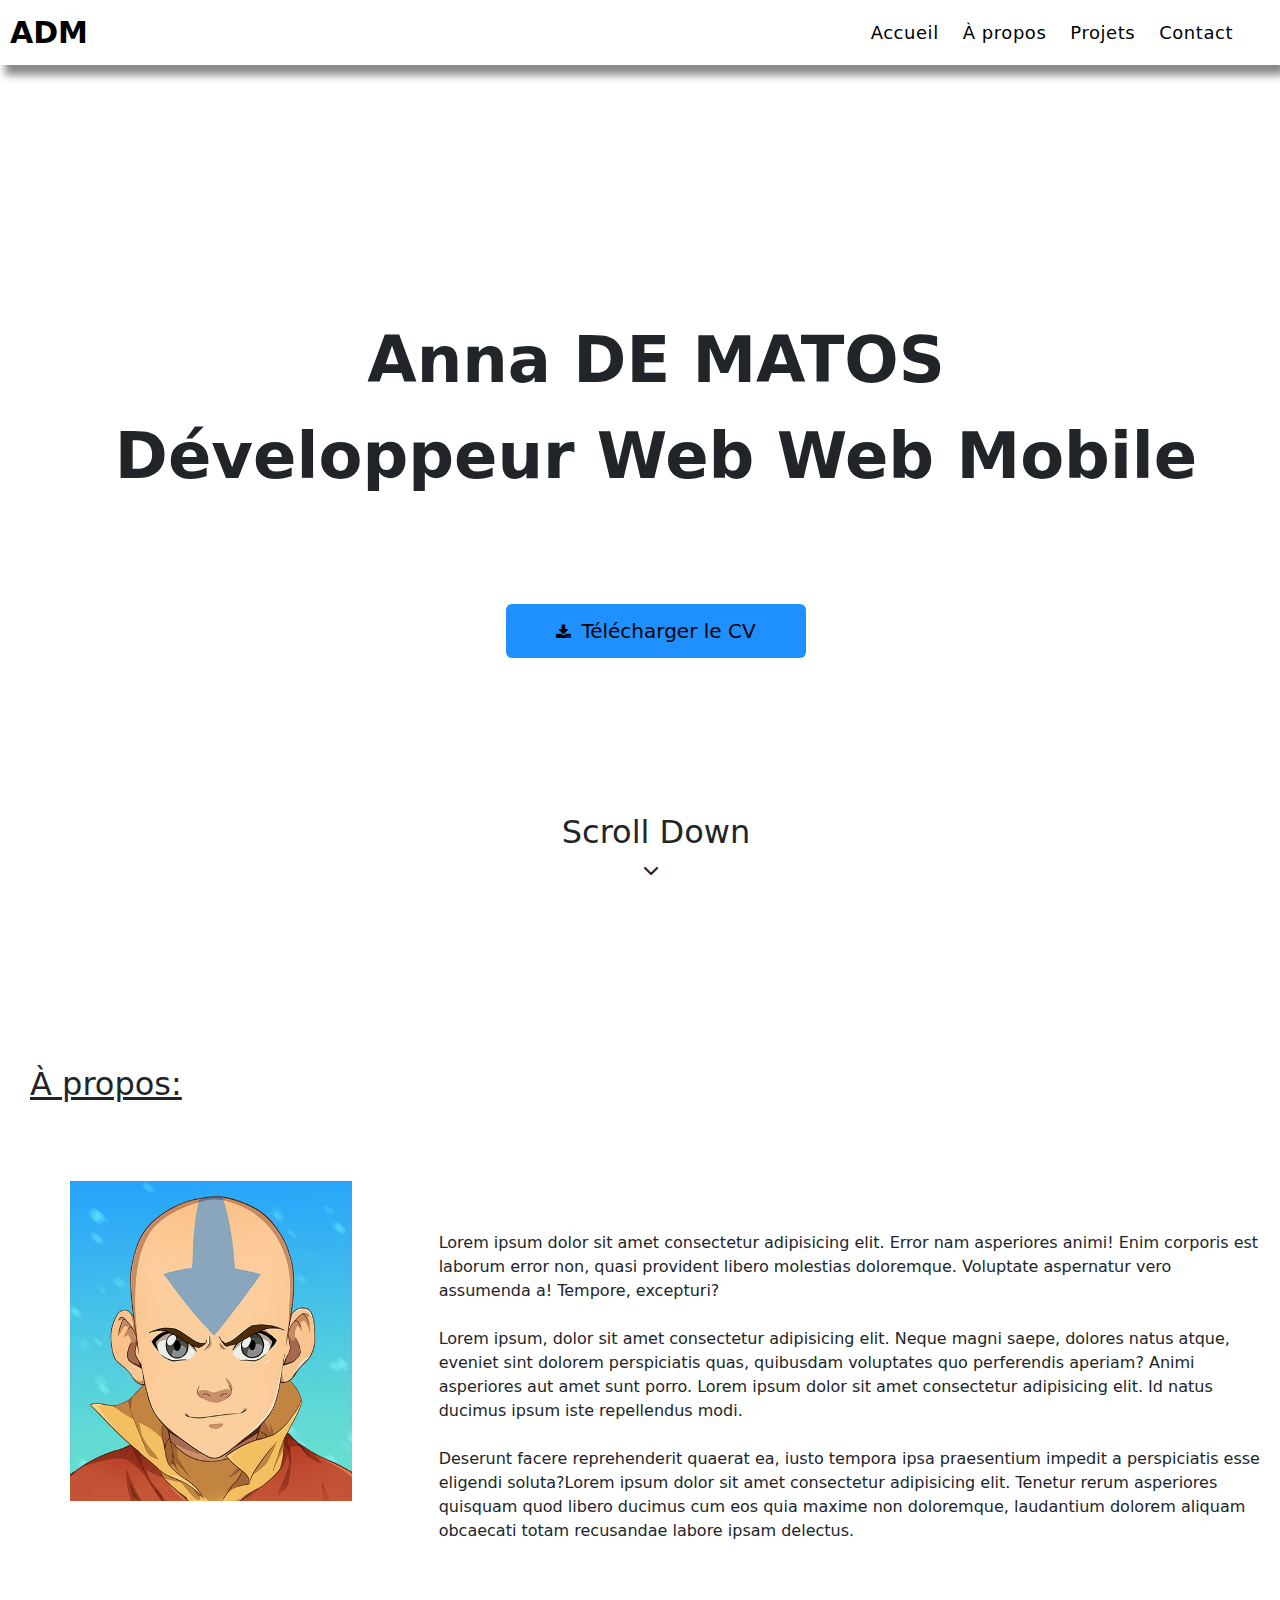
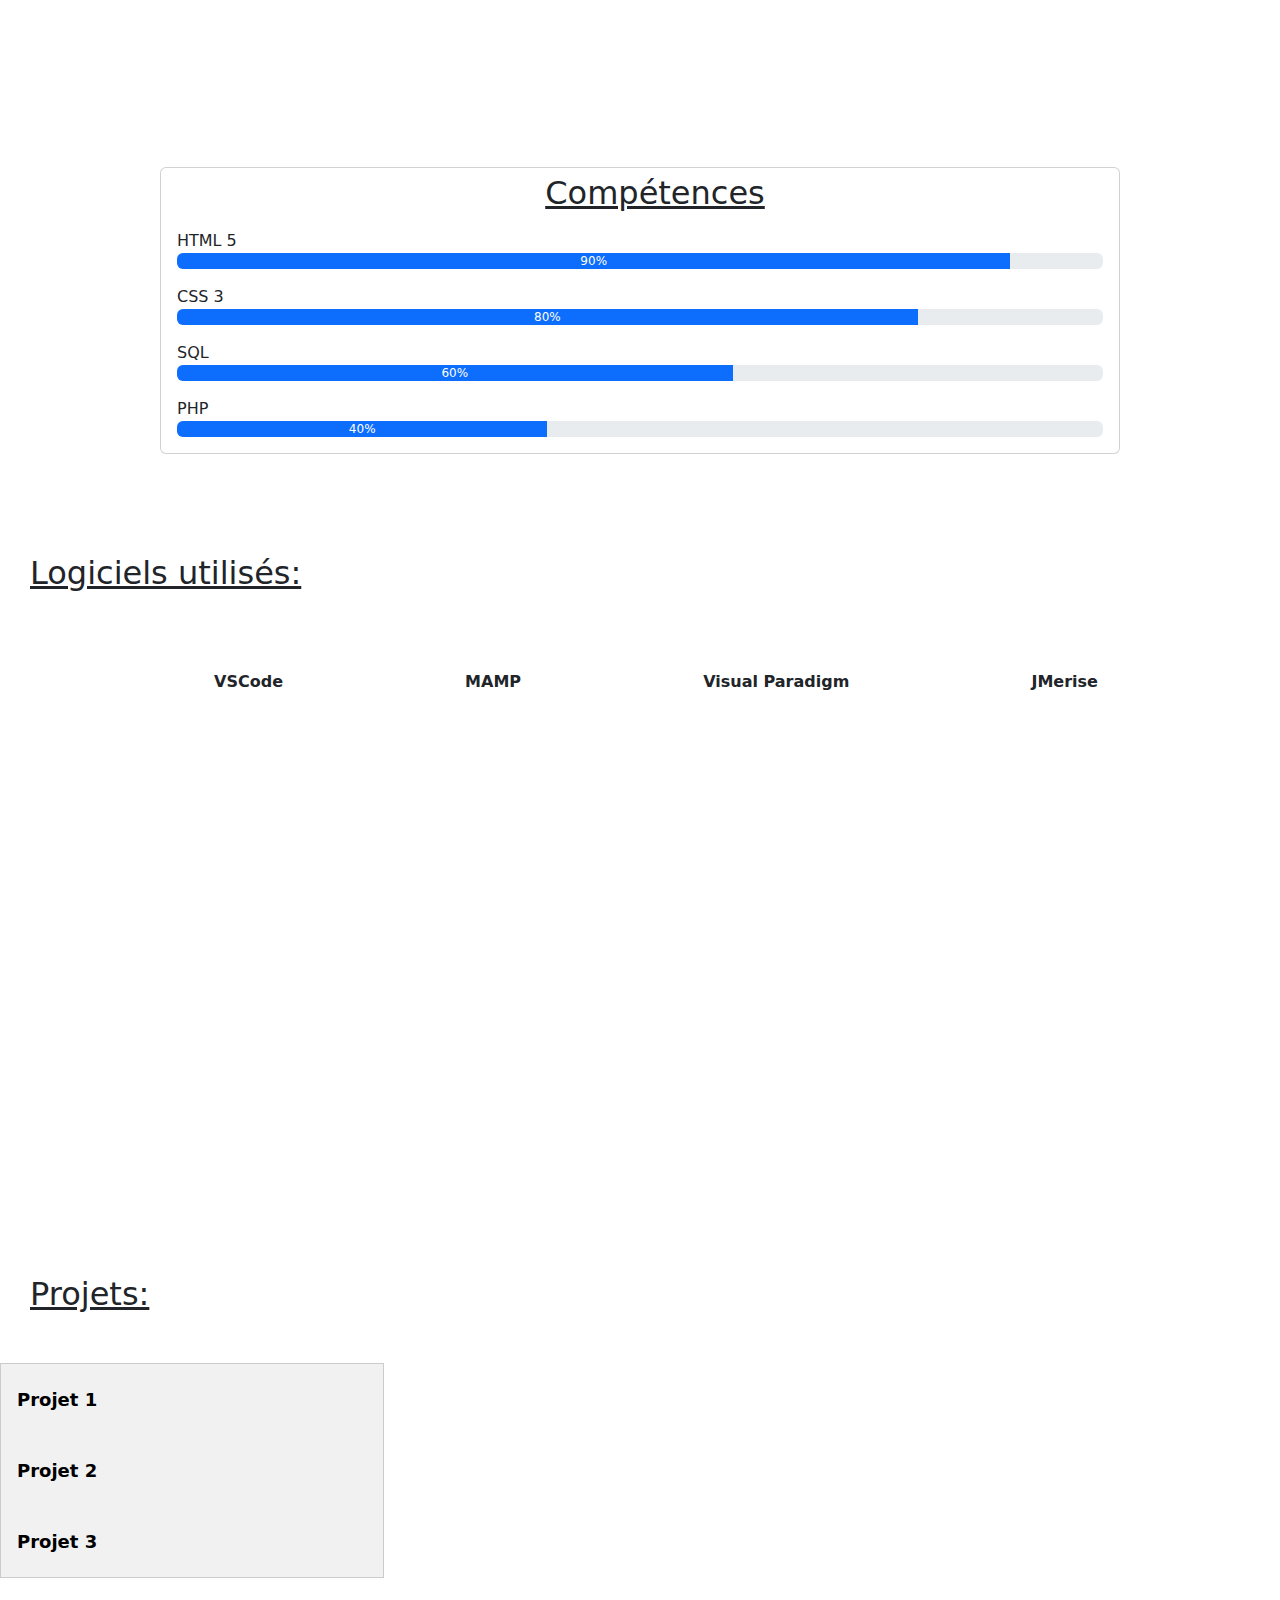
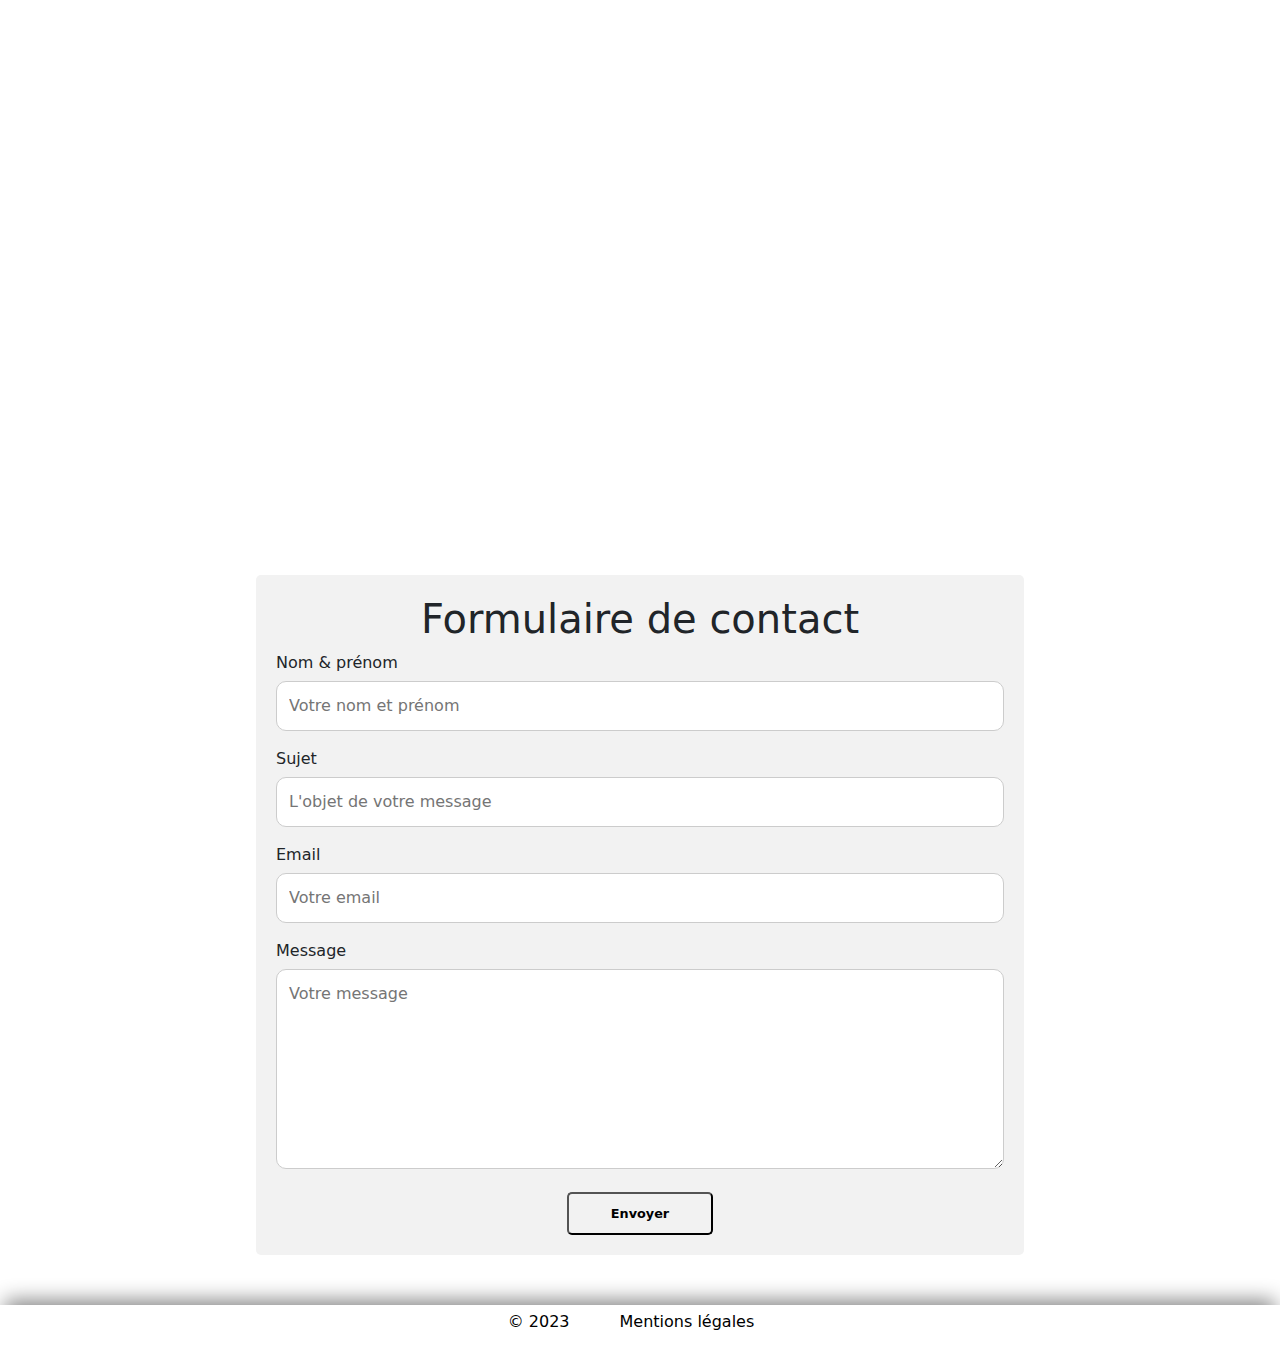
<file: index.html>
<!DOCTYPE html>
<html lang="fr">

<head>
    <meta charset="UTF-8">
    <meta name="viewport" content="width=device-width, initial-scale=1.0">
    <title>Portfolio</title>
    <link rel="stylesheet" type="text/css" href="./assets/css/reset.css">
    <link rel="stylesheet" href="https://cdn.jsdelivr.net/npm/bootstrap@5.3.2/dist/css/bootstrap.min.css" />
    <link rel="stylesheet" href="./assets/css/style.css">
    <link rel="stylesheet" href="https://cdnjs.cloudflare.com/ajax/libs/font-awesome/6.2.0/css/all.min.css">
    <link rel="stylesheet" href="https://cdnjs.cloudflare.com/ajax/libs/font-awesome/4.7.0/css/font-awesome.min.css">
</head>

<body>
    <header>
        <nav>
            <ul>
                <li class="logo">ADM</li>
                <input type="checkbox" id="nav-burger" />
                <label for="nav-burger"><span class="fas fa-bars"></span></label>
                <div class="menu-items">
                    <ul class="nav_menu">
                        <li><a href="index.html">Accueil</a></li>
                        <li><a href="#goapropos">À propos</a></li>
                        <li><a href="#goprojets">Projets</a></li>
                        <li><a href="#gocontact">Contact</a></li>
                    </ul>
                </div>
                <li class="log-ico">ADM</li>
            </ul>
        </nav>
    </header>
    <section class="home">
        <div class="title">
            <ul>
                <li class="top">Anna DE MATOS</li>
                <li>Développeur Web Web Mobile</li>
                <button class="btn"><a href="./CV Anna.pdf" target="_blank"><i class="fa fa-download"></i>Télécharger
                        le CV</a></button>
                <p>Scroll Down</p>
                <i class="fa-solid fa-chevron-down"></i>
            </ul>
        </div>
    </section>

    <section class="apropos">
        <div id="goapropos">
            <h2>À propos:</h2>
            <div class="grid_container">
                <img class="img" src="./assets/images/avatar.jpeg" alt="avatar">
                <p class="txt">
                    Lorem ipsum dolor sit amet consectetur adipisicing elit. Error nam asperiores animi! Enim
                    corporis est
                    laborum error non, quasi provident libero molestias doloremque. Voluptate aspernatur vero assumenda
                    a!
                    Tempore, excepturi? <br><br>Lorem ipsum, dolor sit amet consectetur adipisicing elit. Neque magni
                    saepe, dolores
                    natus atque, eveniet sint dolorem perspiciatis quas, quibusdam voluptates quo perferendis aperiam?
                    Animi
                    asperiores aut amet sunt porro. Lorem ipsum dolor sit amet consectetur adipisicing elit. Id natus
                    ducimus ipsum iste repellendus modi. <br><br>Deserunt facere reprehenderit quaerat ea, iusto tempora
                    ipsa
                    praesentium impedit a perspiciatis esse eligendi soluta?Lorem ipsum dolor sit amet consectetur
                    adipisicing elit. Tenetur rerum asperiores quisquam quod libero ducimus cum eos quia maxime non
                    doloremque, laudantium dolorem aliquam obcaecati totam recusandae labore ipsam delectus.</p>
            </div>
            <div class="comp">
                <div class="card w-75">
                    <div class="card-body">
                        <h2>Compétences</h2>
                        <div>
                            <p class="mb-0 mt-3">HTML 5</p>
                            <div class="progress">
                                <div class="progress-bar" style="width: 90%;">90%</div>
                            </div>
                            <div>
                                <p class="mb-0 mt-3">CSS 3</p>
                                <div class="progress">
                                    <div class="progress-bar" style="width: 80%;">80%</div>
                                </div>
                                <div>
                                    <p class="mb-0 mt-3">SQL</p>
                                    <div class="progress">
                                        <div class="progress-bar" style="width: 60%;">60%</div>
                                    </div>
                                    <div>
                                        <p class="mb-0 mt-3">PHP</p>
                                        <div class="progress">
                                            <div class="progress-bar" style="width: 40%;">40%</div>
                                        </div>
                                    </div>
                                </div>
                            </div>
                        </div>
                    </div>
                </div>
            </div>

            <div class="logiciels">
                <h2>Logiciels utilisés:</h2>
                <ul>
                    <li>VSCode</li>
                    <li>MAMP</li>
                    <li>Visual Paradigm</li>
                    <li>JMerise</li>
                </ul>

            </div>


    </section>


    <section class="tabs-projects">
        <div id="goprojets">
            <h2>Projets:</h2>
            <div class="project">
                <button class="projectlinks" onmouseover="openproject(event, 'shark')">Projet 1</button>
                <button class="projectlinks" onmouseover="openproject(event, 'moto')">Projet 2</button>
                <button class="projectlinks" onmouseover="openproject(event, 'tigre')">Projet 3</button>
            </div>

            <div id="shark" class="projectcontent">
                <h3>Projet 1</h3>
                <img class="img-fluid" src="./assets/images/shark.jpeg" alt="requin">
                <h5>Description</h5>
                <p>Lorem ipsum dolor sit amet consectetur adipisicing elit. Dolorum veritatis debitis quos. Alias eos
                    fugiat
                    recusandae voluptatibus, ipsum error totam quasi, reprehenderit molestias nostrum cupiditate ullam
                    repudiandae?
                </p>
            </div>

            <div id="moto" class="projectcontent">
                <h3>Projet 2</h3>
                <img class="img-fluid" src="./assets/images/moto.webp" alt="moto">
                <h5>Description</h5>
                <p>Lorem ipsum dolor sit amet consectetur adipisicing elit. Reprehenderit harum itaque deleniti placeat
                    odit
                    eius
                    eum, consectetur dicta quas, ab deserunt voluptatem molestiae eaque adipisci, esse fugiat non illo
                    quam!
                </p>
            </div>

            <div id="tigre" class="projectcontent">
                <h3>Projet 3</h3>
                <img class="img-fluid" src="./assets/images/tigre.jpeg" alt="tigre">
                <h5>Description</h5>
                <p>Lorem ipsum dolor sit, amet consectetur adipisicing elit. Rerum vel explicabo vero, dignissimos, quis
                    illo
                    modi,
                    placeat minus velit sit enim assumenda! Vitae reprehenderit quaerat id ullam itaque minus. Dolorum.
                </p>
            </div>
        </div>
    </section>



    <div id="gocontact">
        <div class="container">
            <h1>Formulaire de contact</h1>
            <form>
                <label for="fname">Nom & prénom</label>
                <input type="text" id="fname" name="firstname" placeholder="Votre nom et prénom">

                <label for="sujet">Sujet</label>
                <input type="text" id="sujet" name="sujet" placeholder="L'objet de votre message">

                <label for="emailAddress">Email</label>
                <input id="emailAddress" type="email" name="email" placeholder="Votre email">


                <label for="subject">Message</label>
                <textarea id="subject" name="subject" placeholder="Votre message" style="height:200px"></textarea>

                <div class="button">
                    <button onclick="myFunction()">
                        <p>Envoyer</p>
                    </button>
                </div>

                <script>
                    function myFunction() {
                        alert("Message envoyé !");
                    }
                </script>


            </form>
        </div>
    </div>


    <footer>
        <div>
            <ul>
                <li class="text-black">&copy; 2023</li>
                <li><a href="./mentions_légales.html">Mentions légales</a></li>
            </ul>
        </div>
    </footer>

    <script src="./assets/javascript/script.js"></script>
</body>

</html>
</file>
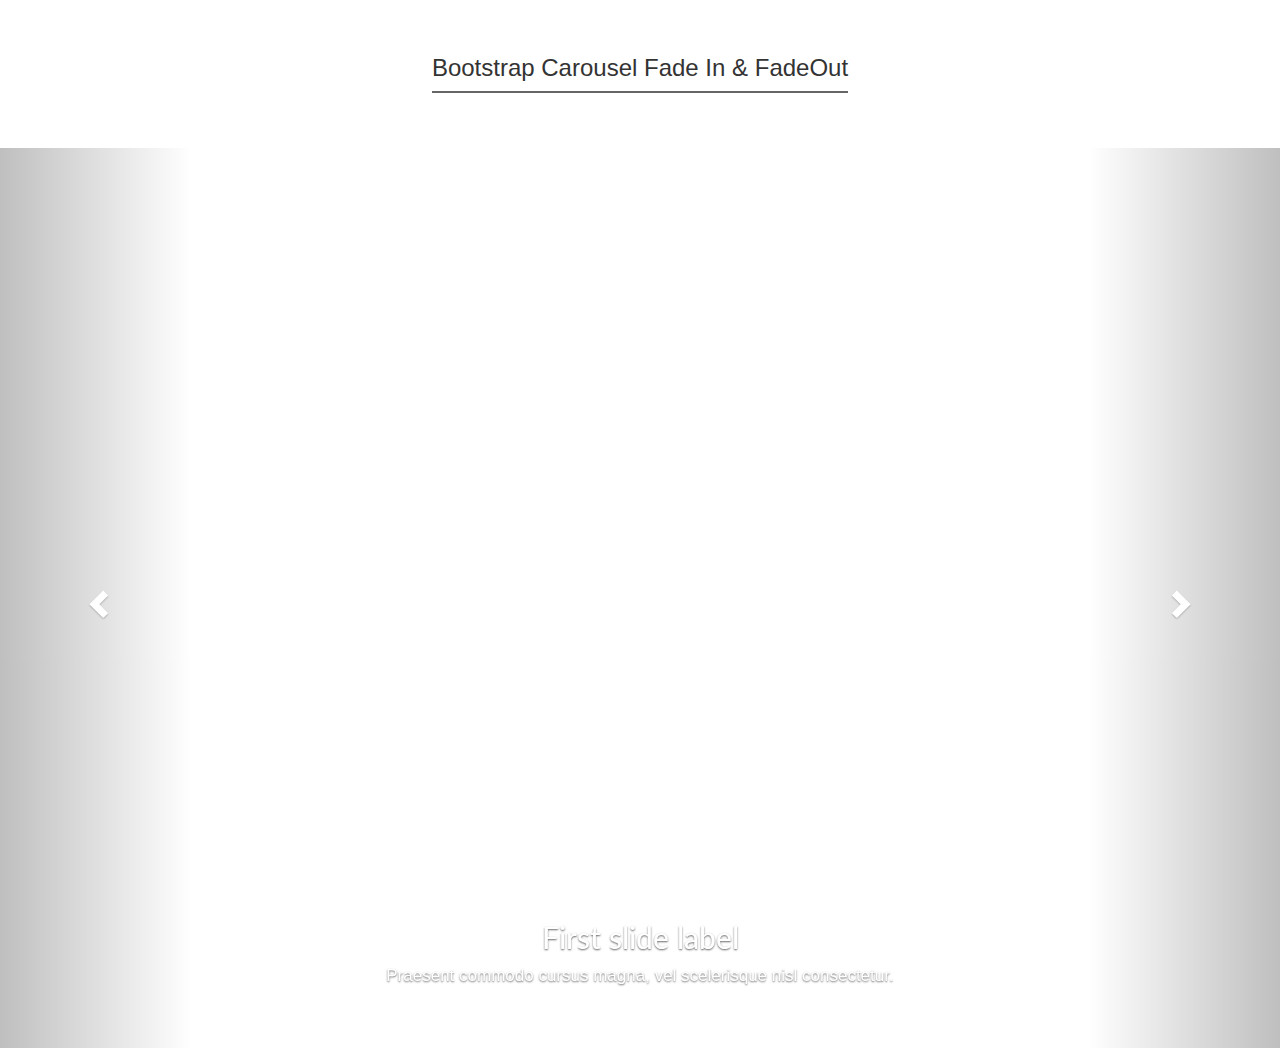
<file: TEST CAROUSEL FONCTIONNE JQUERY/index.html>
<!DOCTYPE html>
<html lang="fr">

<head>
    <meta charset="UTF-8">
    <meta name="viewport" content="width=device-width, initial-scale=1.0">
    <link rel="stylesheet" href="style.css">
    <link rel="stylesheet" href="https://cdn.jsdelivr.net/npm/bootstrap@5.3.2/dist/css/bootstrap.min.css">
    <link rel="stylesheet" href="https://cdnjs.cloudflare.com/ajax/libs/font-awesome/6.4.2/css/all.min.css"
        integrity="sha512-z3gLpd7yknf1YoNbCzqRKc4qyor8gaKU1qmn+CShxbuBusANI9QpRohGBreCFkKxLhei6S9CQXFEbbKuqLg0DA=="
        crossorigin="anonymous" referrerpolicy="no-referrer" />
    <title>TEST CAROUSEL</title>
</head>

<body>

    <link rel="stylesheet" type="text/css" href="https://maxcdn.bootstrapcdn.com/bootstrap/3.3.1/css/bootstrap.min.css">
    <link href='https://fonts.googleapis.com/css?family=Lato' rel='stylesheet' type='text/css'>
    <div style='text-align:center;'>
        <h3
            style='text-align: center;margin: 55px 0px;border-bottom: 2px solid #666; display:inline-block;padding-bottom:10px'>
            Bootstrap Carousel Fade In & FadeOut</h3>
    </div>
    <div id="carouselFade" class="carousel slide carousel-fade" data-ride="carousel">

        <!-- Wrapper for slides -->
        <div class="carousel-inner" role="listbox">
            <div class="item active">
                <div class="carousel-caption">
                    <h3>First slide label</h3>
                    <p>Praesent commodo cursus magna, vel scelerisque nisl consectetur.</p>
                </div>
            </div>
            <div class="item">
                <div class="carousel-caption">
                    <h3>Second slide label</h3>
                    <p>Praesent commodo cursus magna, vel scelerisque nisl consectetur.</p>
                </div>
            </div>
            <div class="item">
                <div class="carousel-caption">
                    <h3>Third slide label</h3>
                    <p>Praesent commodo cursus magna, vel scelerisque nisl consectetur.</p>
                </div>
            </div>
        </div>

        <!-- Controls -->
        <a class="left carousel-control" href="#carouselFade" role="button" data-slide="prev">
            <span class="glyphicon glyphicon-chevron-left" aria-hidden="true"></span>
            <span class="sr-only">Previous</span>
        </a>
        <a class="right carousel-control" href="#carouselFade" role="button" data-slide="next">
            <span class="glyphicon glyphicon-chevron-right" aria-hidden="true"></span>
            <span class="sr-only">Next</span>
        </a>
    </div>
    <!-- jQuery (necessary for Bootstrap's JavaScript plugins) -->
    <script src="https://ajax.googleapis.com/ajax/libs/jquery/1.11.1/jquery.min.js"></script>
    <!-- Include all compiled plugins (below), or include individual files as needed -->
    <script src="https://maxcdn.bootstrapcdn.com/bootstrap/3.3.1/js/bootstrap.min.js"></script>



    <script src="script.js"></script>
</body>

</html>
</file>
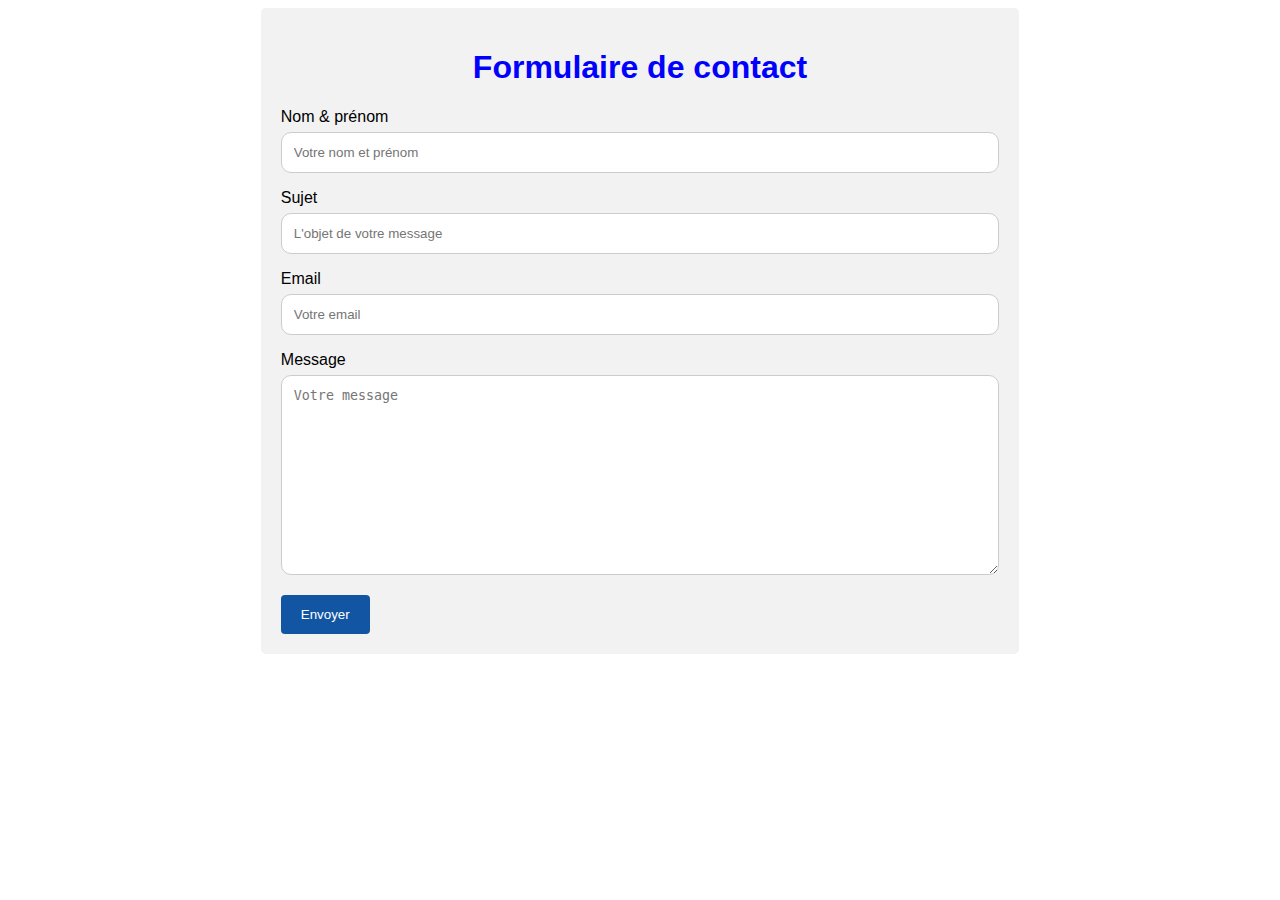
<file: TEST FORMULAIRE/index.html>
<!DOCTYPE html>
<html lang="fr">
<head>
    <meta charset="UTF-8">
    <meta name="viewport" content="width=device-width, initial-scale=1.0">
    <link rel="stylesheet" href="style.css">
    <title>Test formulaire</title>
</head>
<body>
    <div class="container">
        <h1>Formulaire de contact</h1>
        <form>
          <label for="fname">Nom & prénom</label>
          <input type="text" id="fname" name="firstname" placeholder="Votre nom et prénom">
      
          <label for="sujet">Sujet</label>
          <input type="text" id="sujet" name="sujet" placeholder="L'objet de votre message">
      
          <label for="emailAddress">Email</label>
          <input id="emailAddress" type="email" name="email" placeholder="Votre email">
      
      
          <label for="subject">Message</label>
          <textarea id="subject" name="subject" placeholder="Votre message" style="height:200px"></textarea>
      
          <input type="submit" value="Envoyer">
        </form>
      </div>
      
</body>
</html>
</file>
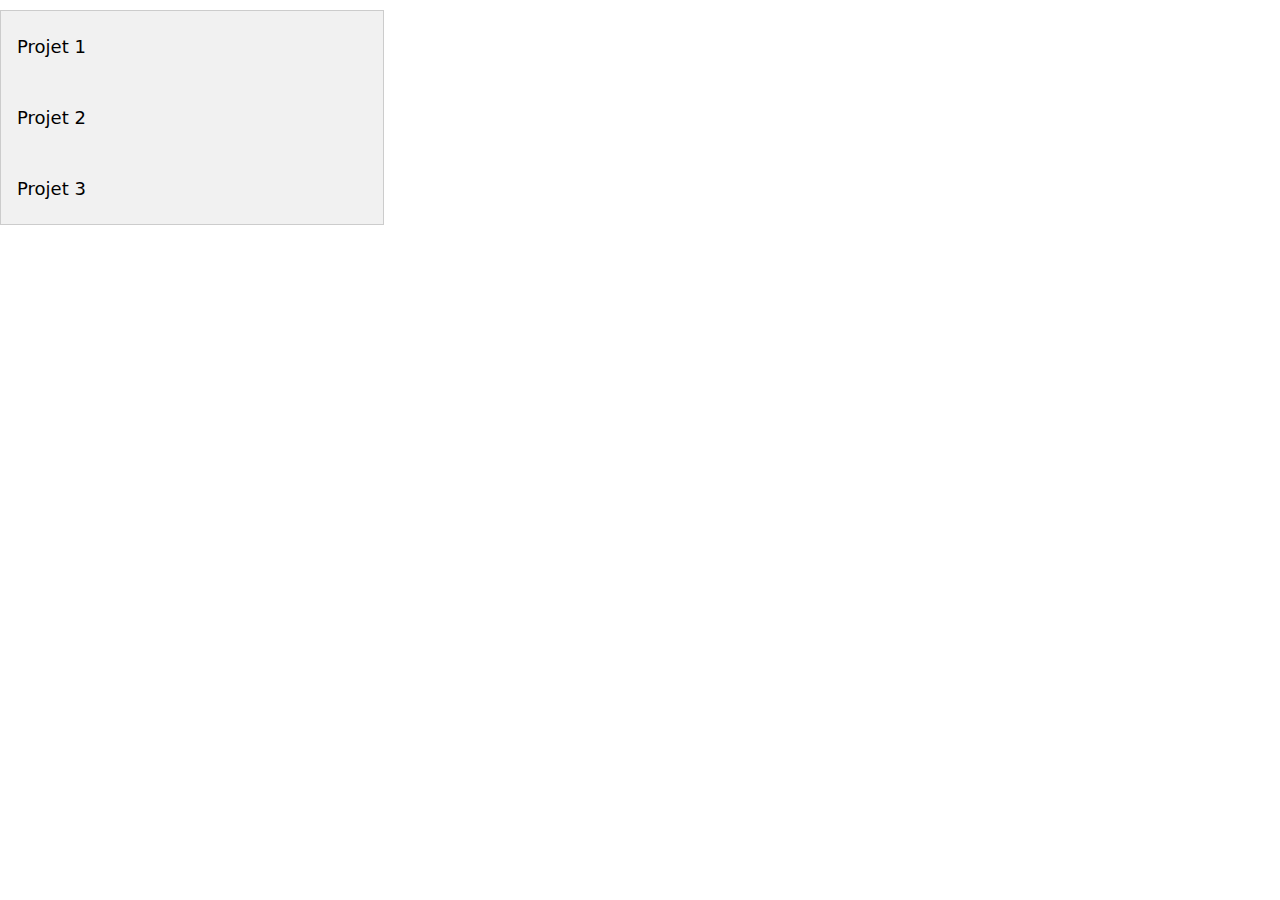
<file: TEST HOVER TABS/index.html>
<!DOCTYPE html>
<html lang="fr">

<head>
  <meta charset="UTF-8">
  <meta name="viewport" content="width=device-width, initial-scale=1.0">
  <link rel="stylesheet" href="style.css">
  <link rel="stylesheet" href="https://cdn.jsdelivr.net/npm/bootstrap@5.3.2/dist/css/bootstrap.min.css">
  <link rel="stylesheet" href="https://cdnjs.cloudflare.com/ajax/libs/font-awesome/6.4.2/css/all.min.css"
    integrity="sha512-z3gLpd7yknf1YoNbCzqRKc4qyor8gaKU1qmn+CShxbuBusANI9QpRohGBreCFkKxLhei6S9CQXFEbbKuqLg0DA=="
    crossorigin="anonymous" referrerpolicy="no-referrer" />
  <title>TEST CAROUSEL</title>
</head>

<body>
  <section class="tabs-projects">
    <div class="project">
      <button class="projectlinks" onmouseover="openproject(event, 'shark')">Projet 1</button>
      <button class="projectlinks" onmouseover="openproject(event, 'moto')">Projet 2</button>
      <button class="projectlinks" onmouseover="openproject(event, 'tigre')">Projet 3</button>
    </div>

    <div id="shark" class="projectcontent">
      <h3>Projet 1</h3>
      <img class="img-fluid" src="./assets/images/shark.jpeg" alt="requin">
      <h5>Description</h5>
      <p>Lorem ipsum dolor sit amet consectetur adipisicing elit. Dolorum veritatis debitis quos. Alias eos fugiat
        recusandae voluptatibus, ipsum error totam quasi, reprehenderit molestias nostrum cupiditate ullam repudiandae?
      </p>
    </div>

    <div id="moto" class="projectcontent">
      <h3>Projet 2</h3>
      <img class="img-fluid" src="./assets/images/moto.webp" alt="moto">
      <h5>Description</h5>
      <p>Lorem ipsum dolor sit amet consectetur adipisicing elit. Reprehenderit harum itaque deleniti placeat odit eius
        eum, consectetur dicta quas, ab deserunt voluptatem molestiae eaque adipisci, esse fugiat non illo quam!</p>
    </div>

    <div id="tigre" class="projectcontent">
      <h3>Projet 3</h3>
      <img class="img-fluid" src="./assets/images/tigre.jpeg" alt="tigre">
      <h5>Description</h5>
      <p>Lorem ipsum dolor sit, amet consectetur adipisicing elit. Rerum vel explicabo vero, dignissimos, quis illo
        modi,
        placeat minus velit sit enim assumenda! Vitae reprehenderit quaerat id ullam itaque minus. Dolorum.</p>
    </div>
  </section>
  <script src="script.js"></script>
</body>

</html>
</file>
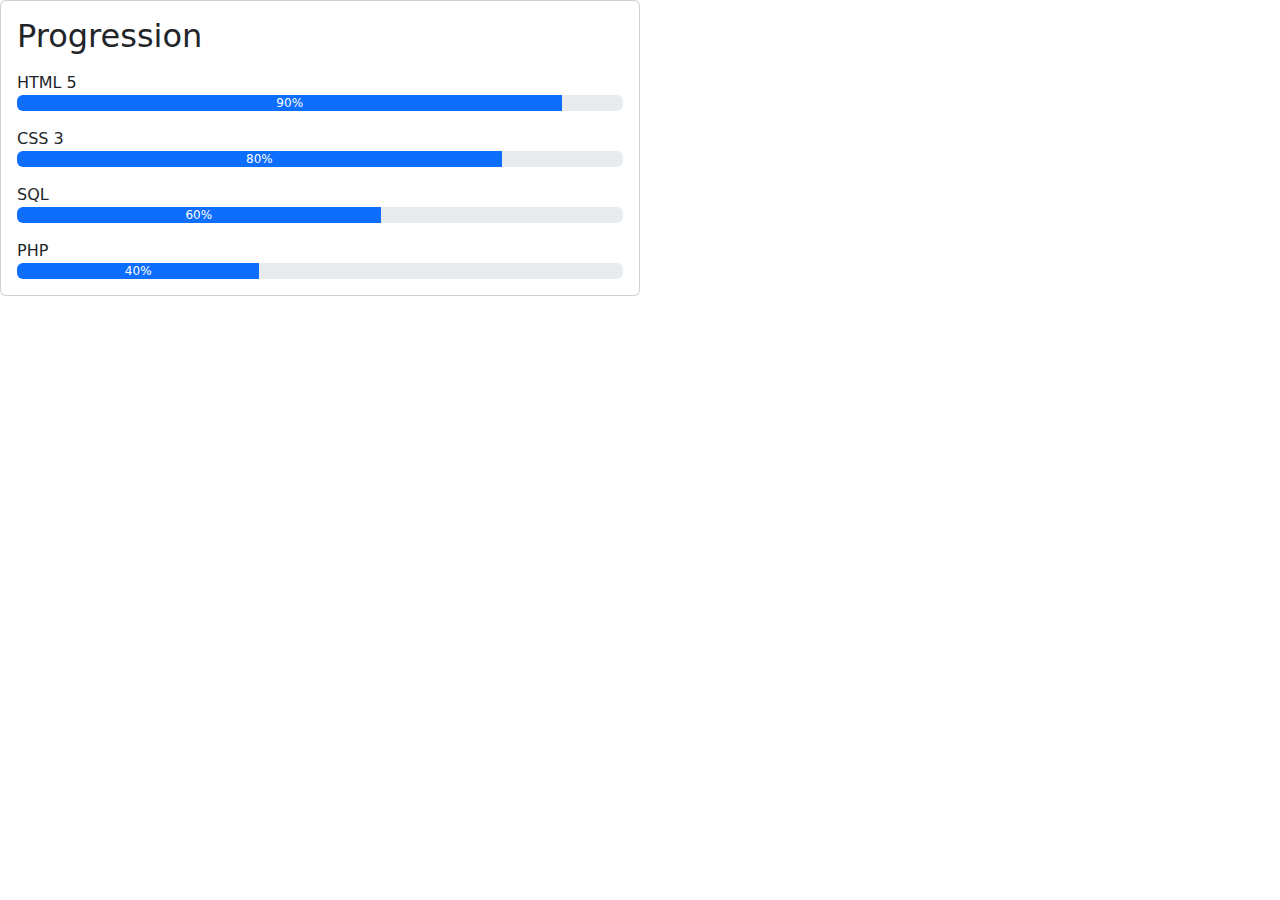
<file: TEST PROGRESS/index.html>
<!DOCTYPE html>
<html lang="fr">

<head>
    <meta charset="UTF-8">
    <meta name="viewport" content="width=device-width, initial-scale=1.0">
    <link rel="stylesheet" href="https://cdnjs.cloudflare.com/ajax/libs/font-awesome/6.4.2/css/all.min.css"
        integrity="sha512-z3gLpd7yknf1YoNbCzqRKc4qyor8gaKU1qmn+CShxbuBusANI9QpRohGBreCFkKxLhei6S9CQXFEbbKuqLg0DA=="
        crossorigin="anonymous" referrerpolicy="no-referrer" />
    <link rel="stylesheet" href="https://cdn.jsdelivr.net/npm/bootstrap@5.3.2/dist/css/bootstrap.min.css" />
    <link rel="stylesheet" href="style.css">
    <title>TEST PROGRESS</title>
</head>

<body>


    <div class="card w-50">
        <div class="card-body">
            <h2>Progression</h2>
            <div>
                <p class="mb-0 mt-3">HTML 5</p>
                <div class="progress">
                    <div class="progress-bar" style="width: 90%;">90%</div>
                </div>
                <div>
                    <p class="mb-0 mt-3">CSS 3</p>
                    <div class="progress">
                        <div class="progress-bar" style="width: 80%;">80%</div>
                    </div>
                    <div>
                        <p class="mb-0 mt-3">SQL</p>
                        <div class="progress">
                            <div class="progress-bar" style="width: 60%;">60%</div>
                        </div>
                        <div>
                            <p class="mb-0 mt-3">PHP</p>
                            <div class="progress">
                                <div class="progress-bar" style="width: 40%;">40%</div>
                            </div>
                        </div>
                    </div>
                </div>
            </div>
        </div>

    </div>



    



</body>

</html>
</file>
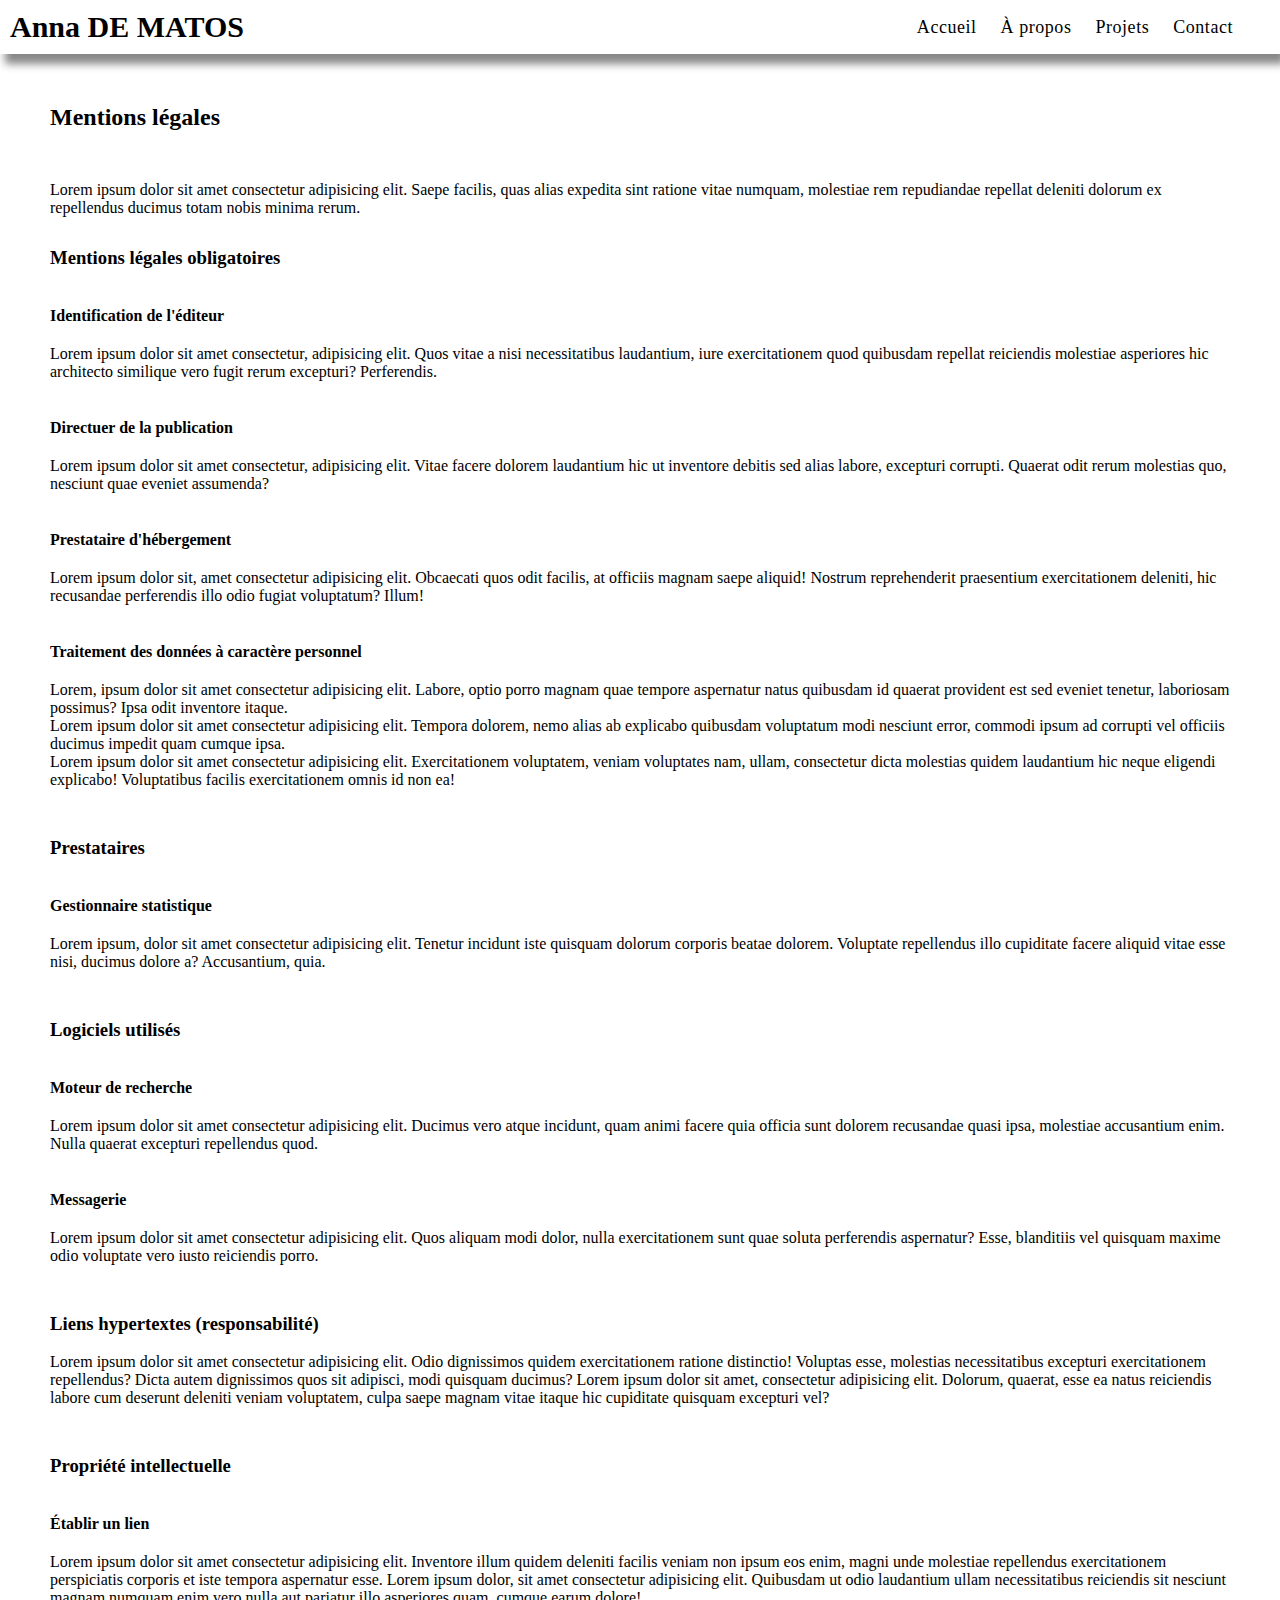
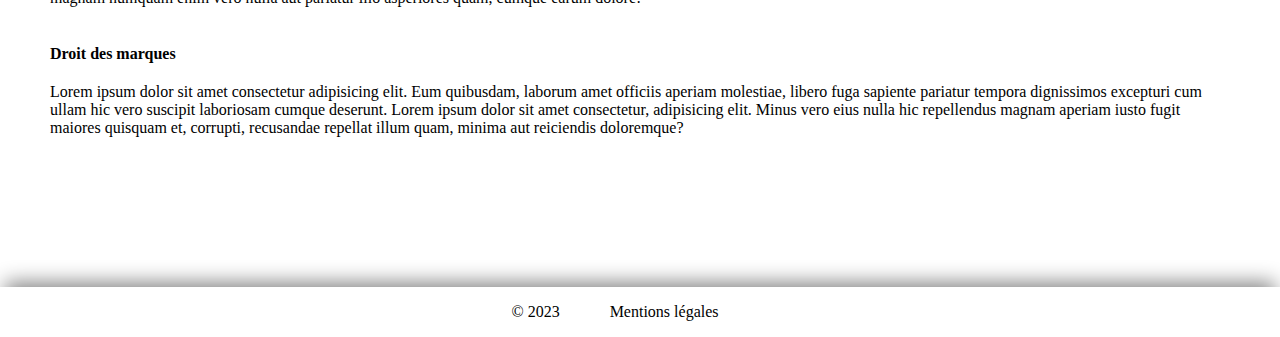
<file: mentions_légales.html>
<!DOCTYPE html>
<html lang="en">

<head>
    <meta charset="UTF-8">
    <meta name="viewport" content="width=device-width, initial-scale=1.0">
    <link rel="stylesheet" href="./assets/css/men_leg.css">
    <link rel="stylesheet" href="https://cdnjs.cloudflare.com/ajax/libs/font-awesome/6.2.0/css/all.min.css">
    <link rel="stylesheet" href="https://cdnjs.cloudflare.com/ajax/libs/font-awesome/4.7.0/css/font-awesome.min.css">
    <link rel="stylesheet" href="./assets/css/style.css">
    <title>Mentions légales</title>
</head>

<body>

    <nav>
        <ul>
            <li class="logo">Anna DE MATOS</li>
            <input type="checkbox" id="nav-burger" />
            <label for="nav-burger"><span class="fas fa-bars"></span></label>
            <!--  <li class="burger-btn"><span class="fas fa-bars"></span></li>-->
            <div class="menu-items">
                <ul class="nav_menu">
                    <li><a href="index.html">Accueil</a></li>
                    <li><a href="#">À propos</a></li>
                    <li><a href="index.html#goprojets">Projets</a></li>
                    <li><a href="index.html#gocontact">Contact</a></li>
                </ul>
            </div>
            <li class="log-ico">ADM</li>
        </ul>
    </nav>

    <div class="mentions">
        <h2>Mentions légales</h2>

        <p>Lorem ipsum dolor sit amet consectetur adipisicing elit. Saepe facilis, quas alias expedita sint ratione
            vitae numquam, molestiae rem repudiandae repellat deleniti dolorum ex repellendus ducimus totam nobis minima
            rerum.
        </p>

        <h3>Mentions légales obligatoires</h3>
        <br>
        <h4>Identification de l'éditeur</h4>

        <p>Lorem ipsum dolor sit amet consectetur, adipisicing elit. Quos vitae a nisi necessitatibus laudantium, iure
            exercitationem quod quibusdam repellat reiciendis molestiae asperiores hic architecto similique vero fugit
            rerum
            excepturi? Perferendis.</p>
        <br>
        <h4>Directuer de la publication</h4>

        <p>Lorem ipsum dolor sit amet consectetur, adipisicing elit. Vitae facere dolorem laudantium hic ut inventore
            debitis sed alias labore, excepturi corrupti. Quaerat odit rerum molestias quo, nesciunt quae eveniet
            assumenda?
        </p>
        <br>
        <h4>Prestataire d'hébergement</h4>

        <p>Lorem ipsum dolor sit, amet consectetur adipisicing elit. Obcaecati quos odit facilis, at officiis magnam
            saepe
            aliquid! Nostrum reprehenderit praesentium exercitationem deleniti, hic recusandae perferendis illo odio
            fugiat
            voluptatum? Illum!</p>
        <br>
        <h4>Traitement des données à caractère personnel</h4>

        <p>Lorem, ipsum dolor sit amet consectetur adipisicing elit. Labore, optio porro magnam quae tempore aspernatur
            natus quibusdam id quaerat provident est sed eveniet tenetur, laboriosam possimus? Ipsa odit inventore
            itaque.
            <br>
            Lorem ipsum dolor sit amet consectetur adipisicing elit. Tempora dolorem, nemo alias ab explicabo quibusdam
            voluptatum modi nesciunt error, commodi ipsum ad corrupti vel officiis ducimus impedit quam cumque ipsa.
            <br>
            Lorem ipsum dolor sit amet consectetur adipisicing elit. Exercitationem voluptatem, veniam voluptates nam,
            ullam, consectetur dicta molestias quidem laudantium hic neque eligendi explicabo! Voluptatibus facilis
            exercitationem omnis id non ea!
        </p>
        <br>
        <h3>Prestataires</h3>
        <br>
        <h4>Gestionnaire statistique</h4>

        <p>Lorem ipsum, dolor sit amet consectetur adipisicing elit. Tenetur incidunt iste quisquam dolorum corporis
            beatae
            dolorem. Voluptate repellendus illo cupiditate facere aliquid vitae esse nisi, ducimus dolore a?
            Accusantium,
            quia.</p>
        <br>
        <h3>Logiciels utilisés</h3>
        <br>
        <h4>Moteur de recherche</h4>

        <p>Lorem ipsum dolor sit amet consectetur adipisicing elit. Ducimus vero atque incidunt, quam animi facere quia
            officia sunt dolorem recusandae quasi ipsa, molestiae accusantium enim. Nulla quaerat excepturi repellendus
            quod.</p>
        <br>
        <h4>Messagerie</h4>

        <p>Lorem ipsum dolor sit amet consectetur adipisicing elit. Quos aliquam modi dolor, nulla exercitationem sunt
            quae
            soluta perferendis aspernatur? Esse, blanditiis vel quisquam maxime odio voluptate vero iusto reiciendis
            porro.
        </p>
        <br>
        <h3>Liens hypertextes (responsabilité)</h3>
        <br>
        <p>Lorem ipsum dolor sit amet consectetur adipisicing elit. Odio dignissimos quidem exercitationem ratione
            distinctio! Voluptas esse, molestias necessitatibus excepturi exercitationem repellendus? Dicta autem
            dignissimos quos sit adipisci, modi quisquam ducimus?
            Lorem ipsum dolor sit amet, consectetur adipisicing elit. Dolorum, quaerat, esse ea natus reiciendis labore
            cum
            deserunt deleniti veniam voluptatem, culpa saepe magnam vitae itaque hic cupiditate quisquam excepturi vel?
        </p>
        <br>
        <h3>Propriété intellectuelle</h3>
        <br>
        <h4>Établir un lien</h4>

        <p>Lorem ipsum dolor sit amet consectetur adipisicing elit. Inventore illum quidem deleniti facilis veniam non
            ipsum
            eos enim, magni unde molestiae repellendus exercitationem perspiciatis corporis et iste tempora aspernatur
            esse.
            Lorem ipsum dolor, sit amet consectetur adipisicing elit. Quibusdam ut odio laudantium ullam necessitatibus
            reiciendis sit nesciunt magnam numquam enim vero nulla aut pariatur illo asperiores quam, cumque earum
            dolore!

        </p>
        <br>
        <h4>Droit des marques</h4>

        <p>Lorem ipsum dolor sit amet consectetur adipisicing elit. Eum quibusdam, laborum amet officiis aperiam
            molestiae,
            libero fuga sapiente pariatur tempora dignissimos excepturi cum ullam hic vero suscipit laboriosam cumque
            deserunt.
            Lorem ipsum dolor sit amet consectetur, adipisicing elit. Minus vero eius nulla hic repellendus magnam
            aperiam
            iusto fugit maiores quisquam et, corrupti, recusandae repellat illum quam, minima aut reiciendis doloremque?
        </p>

    </div>


    <footer>
        <div>
            <ul>
                <li>&copy; 2023</li>
                <li><a href="./mentions_légales.html">Mentions légales</a></li>
            </ul>
        </div>
    </footer>

</body>

</html>
</file>
<file: assets/css/style.css>
@charset "utf-8";

* {
  padding: 0;
  margin: 0;
  box-sizing: border-box;
}

body{
  width: 100vw;
  height: 100vh;
}

nav {
  padding: 10px 40px 10px 70px;
  border: none;
  position: relative;
  padding: 10px;
  box-shadow: 5px 10px 8px #888888;
}

nav ul {
  display: flex;
  margin: 0;
  padding: 0;
  align-items: center;
  justify-content: center;
  list-style-type: none;
}

nav ul li.logo {
  flex: 1;
  font-size: 30px;
  font-weight: 700;
  color: black;
}

nav ul li.log-ico {
  flex: 1;
  font-size: 20px;
  font-weight: 700;
  display: none;
}

nav label[for="nav-burger"] span {
  font-size: 29px;
  flex: 0.6;
}

nav ul div.menu-items {
  padding: 0 25px;
  display: inline-flex;
}

nav ul div.menu-items a {
  text-decoration: none;
  font-size: 18px;
  padding: 0 12px;
  letter-spacing: 0.03em;
}

nav ul div.menu-items a:hover {
  color: grey;
}

input[type="checkbox"],
label[for="nav-burger"] {
  display: none;
}

input[type="checkbox" i] {
  padding: 30px;
  cursor: pointer;
  border: initial;
  appearance: auto;
}

@media screen and (max-width: 1052px) {
  nav {
    padding: 10px 40px 10px 0px;
  }

  nav ul li.logo {
    display: none;
  }

  nav ul li.log-ico {
    display: block;
    flex: 0.2;
    margin-right: 20px;
  }

  nav ul div.menu-items {
    flex: 4;
  }
}

@media screen and (max-width: 800px) {
  nav label[for="nav-burger"] span {
    display: flex;
    flex: 0.2;
    align-items: center;
    justify-content: center;
    height: 100%;
  }

  nav ul li.log-ico {
    flex: 0.5;
  }

  nav {
    z-index: 1000;
    padding: 9px 40px 9px 0;
  }

  nav ul div.menu-items {
    display: none;
    position: absolute;
    top: 100%;
    left: 0;
    width: 100%;
    background-color: black;
    padding: 0;
    margin: 0;
  }

  ul.nav_menu {
    display: flex;
    flex-direction: column;
    width: 100%;
  }

  ul.nav_menu li {
    line-height: 3;
    width: 100%;
    text-align: center;
    border-bottom: 1px solid gray;
  }

  ul.nav_menu li a {
    width: 100%;
    height: 100%;
    display: block;
    color: white;
  }

  nav label[for="nav-burger"] {
    display: block;
    width: 40px;
    height: 100%;
    position: absolute;
    left: 0;
    top: 0;
    cursor: pointer;
    margin: 0 38px;
  }

  input[type="checkbox"]:checked ~ .menu-items {
    display: block;
  }
}

@media screen and (max-width: 680px) {
  nav ul {
    flex-wrap: nowrap;
  }

  nav ul li.burger-btn {
    flex: 0.6;
  }

  nav ul li input {
    width: 40vmin;
  }
}


/*  HOME */

.home {
  width: 100vw;
  height: 100vh;
  display: flex;
  text-align: center;
  justify-content: center;
  align-items: center;
  margin-bottom: 50px;
  font-weight: bolder;
  font-size: 4rem;
}

.top {
  margin-top: 200px;
}

.btn {
  background-color: DodgerBlue;
  border: none;
  color: white;
  padding: 12px 30px;
  cursor: pointer;
  font-size: 20px;
  width: 300px;
  margin-top: 100px;
}

a {
  color: black;
  text-decoration: none;
}

i {
  margin-right: 10px;
}

.btn:hover {
  background-color: RoyalBlue;
}

.home p {
  font-size: 2rem;
  font-weight: normal;
  margin-top: 150px;
  margin-bottom: -50px;
}

.home i {
  font-size: medium;
}

@media screen and (max-width: 680px) {
  .home {
    height: 150vh;
  }

  .home p {
    margin-top: 50px;
  }
}

/* À PROPOS */

.apropos {
  width: 100vw;
  height: 200vh;
}

.apropos h2 {
  margin-top: 100px;
  margin-left: 30px;
  text-decoration: underline;
}

.apropos img {
  width: 70%;
  height: 160%;
  margin: 50px;
}

.grid_container {
  position: relative;
  display: grid;
  grid-template-columns: repeat(3, 1fr);
  padding: 20px;
  grid-auto-rows: 200px 400px;
  gap: 1em;
  grid-template-areas: "img txt txt";
}

.img {
  grid-area: img;
}

.txt {
  grid-area: txt;
  grid-column: 2/4;
  grid-row: 1/3;
  margin-top: 100px;
}

.comp {
  display: flex;
  justify-content: center;
  width: 100%;
}

.comp h2 {
  margin-top: -10px;
  text-align: center;
}



.logiciels h2 {
  margin-top: 100px;
}

.logiciels ul {
  display: flex;
  justify-content: space-evenly;
}

.logiciels li {
  margin-top: 70px;
  text-align: center;
  font-weight: bold;
}


@media screen and (max-width: 800px){
  .apropos {
    width: 100vw;
    height: 270vh;
  }

  .apropos img {
    width: 80%;
    height: 90%;
    margin: 50px;
  }

  .grid_container {
    display: grid;
    grid-template-columns: 1fr;
    grid-template-rows: repeat(2, auto);
    grid-template-areas:
      "img"
      "txt";
  }

  .img {
    grid-area: img;
  }

  .txt {
    grid-area: txt;
    margin-top: 100px;
  }
}


@media screen and (max-width: 680px) {
  .apropos {
    width: 100vw;
    height: 270vh;
  }

  .apropos img {
    width: 80%;
    height: 90%;
    margin: 50px;
  }

  .grid_container {
    display: grid;
    grid-template-columns: 1fr;
    grid-template-rows: repeat(2, auto);
    grid-template-areas:
      "img"
      "txt";
  }

  .img {
    grid-area: img;
  }

  .txt {
    grid-area: txt;
    margin-top: 100px;
  }

  .comp {
    width: 100%;
    margin-top: 30px;
  }

  .logiciels ul {
    display: flex;
    flex-direction: column;
  }

  .logiciels li {
    margin-top: 30px;
    text-align: center;
    font-weight: bold;
  }
}

/*    HOVER TABS PROJETS */

.tabs-projects {
  width: 100%;
  height: 800px;
}

.tabs-projects h2 {
  text-decoration: underline;
  margin-bottom: 50px;
  margin-left: 30px;
}

.tabs-projects {
  margin-top: 10px;
}

.project {
  float: left;
  border: 1px solid #ccc;
  background-color: #f1f1f1;
  width: 30%;
  height: 215px;
}

.project button {
  display: block;
  background-color: inherit;
  color: black;
  font-size: large;
  padding: 22px 16px;
  width: 100%;
  border: none;
  outline: none;
  text-align: left;
  cursor: pointer;
}

.project button.active {
  background-color: #ccc;
}

.projectcontent {
  float: left;
  padding: 0px 12px;
  width: 70%;
  border-left: none;
  height: 300px;
  display: none;
}

@media screen and (max-width: 680px) {
  .tabs-projects {
    width: 100%;
    height: 600px;
  }
}

/* FORMULAIRE */

input[type="text"],
textarea,
input[type="email"] {
  width: 100%;
  padding: 12px;
  border: 1px solid #ccc;
  border-radius: 10px;
  margin-top: 6px;
  margin-bottom: 16px;
  margin-right: 0px;
  margin-left: 0px;
  resize: vertical;
}
label {
  margin-right: 0px;
  margin-left: 0px;
  width: 100%;
}

.container {
  border-radius: 5px;
  background-color: #f2f2f2;
  padding: 20px;
  width: 100%;
  max-width: 60%;
  margin: 0 auto;
  margin-top: 100px;
}
.container h1 {
  width: 100%;
  text-align: center;
}

div.button {
  display: flex;
  justify-content: center;
}

button {
  width: 20%;
  cursor: pointer;
  font-weight: bold;
  font-size: 0.8rem;
  border-radius: 5px;
  background-color: #f2f2f2;
}

button p {
  margin: 10px 0 10px 0;
}

@media screen and (max-width: 680px) {
  button {
    width: 70px;
  }
}

footer {
  width: 100%;
  height: 50px;
  display: flex;
  justify-content: center;
  align-items: center;
  margin-top: 50px;
  padding: 10px;
  box-shadow: 0 -10px 20px -5px #888888;
}

footer ul {
  display: flex;
  list-style-type: none;
}

footer ul li a {
  text-decoration: none;
  color: black;
  flex-direction: row;
  margin: 50px;
}
</file>
<file: TEST CAROUSEL FONCTIONNE JQUERY/style.css>
body{
    font-family: 'Lato', sans-serif;
  }
  .carousel-fade .carousel-inner .item {
    opacity: 0;
    transition-property: opacity;
  }
  
  .carousel-fade .carousel-inner .active {
    opacity: 1;
  }
  
  .carousel-fade .carousel-inner .active.left,
  .carousel-fade .carousel-inner .active.right {
    left: 0;
    opacity: 0;
    z-index: 1;
  }
  
  .carousel-fade .carousel-inner .next.left,
  .carousel-fade .carousel-inner .prev.right {
    opacity: 1;
  }
  
  .carousel-fade .carousel-control {
    z-index: 2;
  } 
  @media all and (transform-3d), (-webkit-transform-3d) {
      .carousel-fade .carousel-inner > .item.next,
      .carousel-fade .carousel-inner > .item.active.right {
        opacity: 0;
        -webkit-transform: translate3d(0, 0, 0);
                transform: translate3d(0, 0, 0);
      }
      .carousel-fade .carousel-inner > .item.prev,
      .carousel-fade .carousel-inner > .item.active.left {
        opacity: 0;
        -webkit-transform: translate3d(0, 0, 0);
                transform: translate3d(0, 0, 0);
      }
      .carousel-fade .carousel-inner > .item.next.left,
      .carousel-fade .carousel-inner > .item.prev.right,
      .carousel-fade .carousel-inner > .item.active {
        opacity: 1;
        -webkit-transform: translate3d(0, 0, 0);
                transform: translate3d(0, 0, 0);
      }
  } 
  .carousel-caption {
      text-shadow: 0 1px 4px rgba(0,0,0,.9);
    font-size:17px
  }
  .carousel-caption h3 {
    font-size: 30px;
    font-family: 'Lato', sans-serif;
  }
      html,
      body,
      .carousel,
      .carousel-inner,
      .carousel-inner .item {
        height: 100%;
      } 
      .item:nth-child(1) {
        background: url('https://snap-photos.s3.amazonaws.com/img-thumbs/960w/HZZKGVVJ6I.jpg');
    background-size: cover;
    background-position: center center;
    background-repeat: no-repeat;
      }
  
      .item:nth-child(2) {
        background: url('https://snap-photos.s3.amazonaws.com/img-thumbs/960w/D2ROMCUEIV.jpg');
    background-size: cover;
    background-position: center center;
    background-repeat: no-repeat;
      }
  
      .item:nth-child(3) {
        background: url('https://snap-photos.s3.amazonaws.com/img-thumbs/960w/PU9HHZB5QW.jpg');
    background-size: cover;
    background-position: center center;
    background-repeat: no-repeat;
      }
</file>
<file: TEST FORMULAIRE/style.css>
body {font-family: Arial, Helvetica, sans-serif;
    padding: 0px;}
  
  input[type=text], textarea, input[type=email] {
    width: 100%;
    padding: 12px;
    border: 1px solid #ccc;
    border-radius: 10px;
    box-sizing: border-box;
    margin-top: 6px;
    margin-bottom: 16px;
    margin-right: 0px;
    margin-left: 0px;
    resize: vertical;
  }
  label{margin-right: 0px;
    margin-left: 0px;
    width: 100%;}
  
  input[type=submit] {
    background-color: #1255a2;
    color: white;
    padding: 12px 20px;
    border: none;
    border-radius: 4px;
    cursor: pointer;
  }
  
  input[type=submit]:hover {
    background-color: #1872D9;
  }
  
  .container {
    /* Ajouter box-sizing */
    box-sizing : border-box;
    border-radius:5px;
    background-color:#f2f2f2;
    padding:20px;
    width: 100%;
    /* redéfinition 400 + 2*20 */
    max-width: 60%;
    margin:0 auto;
  }
  h1  {
    color: blue;
    width: 100%;
    text-align: center;
  }
</file>
<file: TEST HOVER TABS/style.css>
/* Style the tab */
*{
  padding: 0;
  margin: 0;
}

.tabs-projects{
  margin-top: 10px;
}

.project {
  float: left;
  border: 1px solid #ccc;
  background-color: #f1f1f1;
  width: 30%;
  height: 215px;
}

/* Style the buttons that are used to open the tab content */
.project button {
  display: block;
  background-color: inherit;
  color: black;
  font-size: large;
  padding: 22px 16px;
  width: 100%;
  border: none;
  outline: none;
  text-align: left;
  cursor: pointer;
}

/* Change background color of buttons on hover */
.project button:hover {
  background-color: #ddd;
}

/* Create an active/current "tab button" class */
.project button.active {
  background-color: #ccc;
}

/* Style the tab content */
.projectcontent {
  float: left;
  padding: 0px 12px;
  width: 70%;
  border-left: none;
  height: 300px;
  display: none;
}
</file>
<file: TEST PROGRESS/style.css>

</file>
<file: assets/css/men_leg.css>
.mentions{
    margin-bottom: 100px;
    padding: 50px;
  }

h2{
    margin-bottom: 50px;
}

h3{
    margin-top: 30px;
}

h4{
    margin-top: 20px;
    margin-bottom: 20px;
}
</file>
